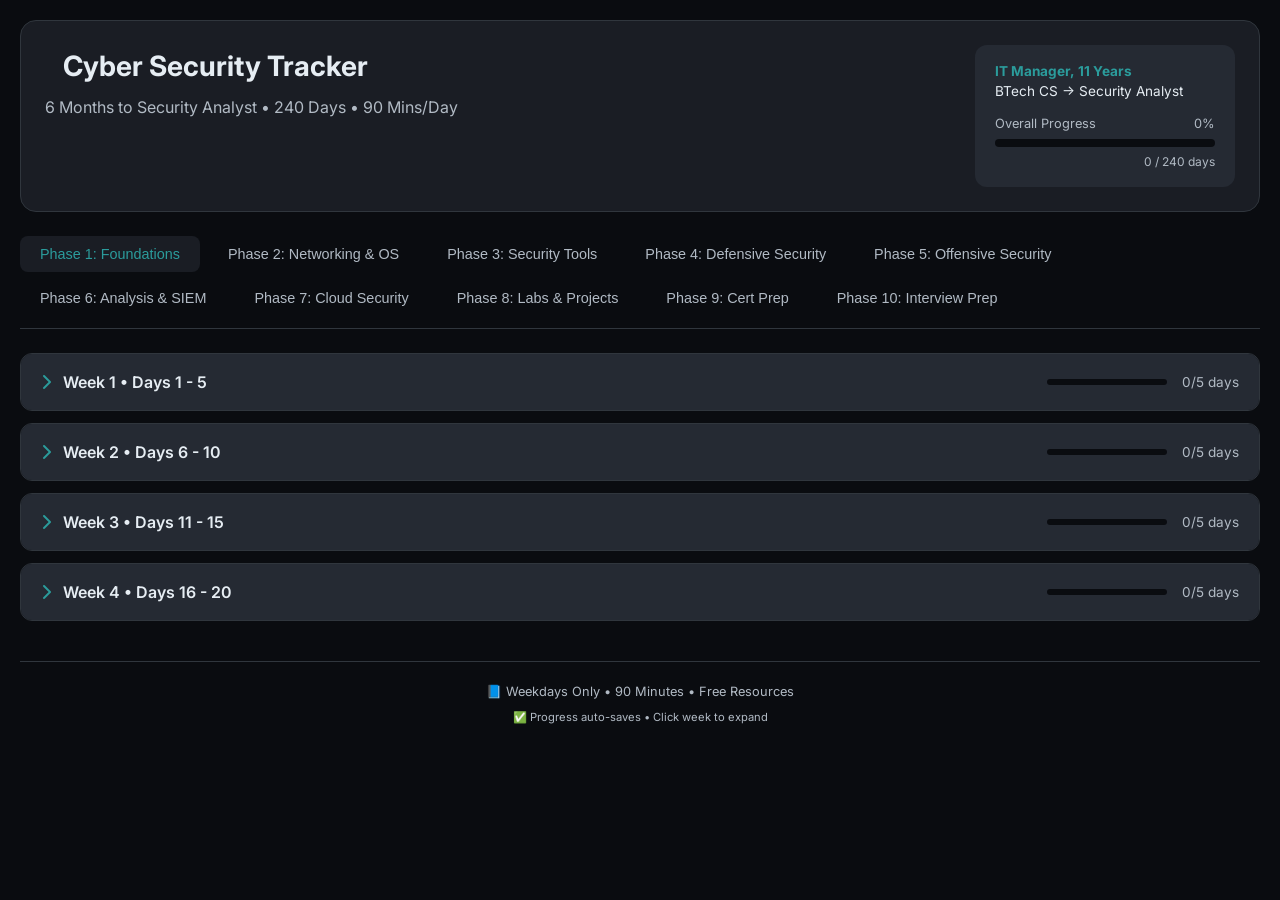
<file: index.html>
<!DOCTYPE html>
<html lang="en">
<head>
    <meta charset="UTF-8">
    <meta name="viewport" content="width=device-width, initial-scale=1.0">
    <title>Cyber Security Tracker | 6-Month Journey</title>
    <link href="https://fonts.googleapis.com/css2?family=Inter:wght@300;400;500;600;700&display=swap" rel="stylesheet">
    <link rel="stylesheet" href="https://cdnjs.cloudflare.com/ajax/libs/font-awesome/6.4.0/css/all.min.css">
    <style>
        * { margin: 0; padding: 0; box-sizing: border-box; }
        :root { --dark: #0a0c10; --card-bg: #1a1d24; --border: #30363d; --text: #e6edf3; --text-dim: #b1bac4; --cyan: #2b9c9c; --green: #3fb950; --blue: #2d7ff9; --orange: #f0883e; }
        body { font-family: 'Inter', sans-serif; background: var(--dark); color: var(--text); line-height: 1.5; }
        .app { max-width: 1400px; margin: 0 auto; padding: 20px; }
        .header { background: var(--card-bg); border-radius: 16px; padding: 24px; margin-bottom: 24px; border: 1px solid var(--border); display: flex; justify-content: space-between; flex-wrap: wrap; gap: 20px; }
        .header-main h1 { font-size: 1.75rem; margin-bottom: 8px; }
        .header-main h1 i { color: var(--cyan); margin-right: 12px; }
        .header-main p { color: var(--text-dim); }
        .profile-card { background: #252a33; padding: 16px 20px; border-radius: 12px; min-width: 260px; }
        .profile-text { margin-bottom: 12px; font-size: 0.85rem; }
        .profile-text strong { color: var(--cyan); display: block; }
        .overall-progress { width: 100%; }
        .progress-row { display: flex; justify-content: space-between; font-size: 0.8rem; margin-bottom: 6px; color: var(--text-dim); }
        .progress-bar { background: var(--dark); border-radius: 8px; height: 8px; overflow: hidden; }
        .progress-fill { background: linear-gradient(90deg, var(--cyan), var(--green)); width: 0%; height: 100%; transition: width 0.3s; }
        .progress-stats { font-size: 0.75rem; color: var(--text-dim); text-align: right; margin-top: 6px; }
        .phase-tabs { display: flex; gap: 8px; margin-bottom: 24px; flex-wrap: wrap; border-bottom: 1px solid var(--border); padding-bottom: 12px; }
        .phase-btn { padding: 10px 20px; background: transparent; border: none; color: var(--text-dim); font-size: 0.9rem; font-weight: 500; cursor: pointer; border-radius: 8px; transition: all 0.2s; }
        .phase-btn:hover { background: var(--card-bg); color: var(--text); }
        .phase-btn.active { color: var(--cyan); background: var(--card-bg); }
        .week-card { background: var(--card-bg); border-radius: 12px; border: 1px solid var(--border); margin-bottom: 12px; overflow: hidden; }
        .week-header { display: flex; justify-content: space-between; align-items: center; padding: 16px 20px; cursor: pointer; background: #252a33; transition: background 0.2s; }
        .week-header:hover { background: var(--dark); }
        .week-title { display: flex; align-items: center; gap: 12px; font-weight: 600; }
        .week-title i { transition: transform 0.2s; color: var(--cyan); }
        .week-card.open .week-title i { transform: rotate(90deg); }
        .week-progress { display: flex; align-items: center; gap: 15px; }
        .week-progress-bar { width: 120px; height: 6px; background: var(--dark); border-radius: 4px; overflow: hidden; }
        .week-progress-fill { height: 100%; background: var(--green); width: 0%; }
        .week-progress-text { font-size: 0.85rem; color: var(--text-dim); }
        .days-grid { display: none; padding: 20px; gap: 16px; grid-template-columns: repeat(auto-fill, minmax(340px, 1fr)); }
        .week-card.open .days-grid { display: grid; }
        .day-card { background: #252a33; border-radius: 12px; padding: 16px; border-left: 4px solid var(--border); transition: all 0.2s; }
        .day-card.today { border-left-color: var(--orange); box-shadow: 0 0 0 1px var(--orange); }
        .day-card.completed { background: #1e3a2f; border-left-color: var(--green); }
        .day-header { display: flex; justify-content: space-between; align-items: center; margin-bottom: 16px; padding-bottom: 12px; border-bottom: 1px solid var(--border); }
        .day-name { font-weight: 600; font-size: 1rem; }
        .day-name i { margin-right: 8px; }
        .check-icon { color: var(--green); font-size: 1.2rem; }
        .slot { margin-bottom: 12px; }
        .slot-label { font-size: 0.7rem; text-transform: uppercase; font-weight: 600; color: var(--cyan); margin-bottom: 4px; }
        .slot a { color: var(--blue); text-decoration: none; font-size: 0.85rem; display: block; word-break: break-word; }
        .slot a:hover { text-decoration: underline; color: var(--text); }
        .slot-note { font-size: 0.75rem; color: var(--text-dim); margin-top: 4px; }
        .note-text { font-size: 0.85rem; color: var(--text-dim); font-style: italic; }
        .mark-btn { width: 100%; margin-top: 12px; padding: 8px; background: var(--dark); border: 1px solid var(--border); color: var(--text); border-radius: 6px; cursor: pointer; font-size: 0.85rem; transition: all 0.2s; }
        .mark-btn:hover { background: var(--green); border-color: var(--green); color: var(--dark); }
        .mark-btn.done { background: var(--green); color: var(--dark); cursor: default; opacity: 0.7; }
        .toast { position: fixed; bottom: 20px; right: 20px; background: var(--green); color: var(--dark); padding: 12px 20px; border-radius: 8px; display: flex; align-items: center; gap: 10px; z-index: 1000; }
        .toast.hidden { display: none; }
        .footer { margin-top: 40px; padding: 20px; text-align: center; border-top: 1px solid var(--border); color: var(--text-dim); font-size: 0.8rem; }
        .small { font-size: 0.7rem; margin-top: 8px; }
        @media (max-width: 768px) { .app { padding: 12px; } .header { flex-direction: column; } .phase-tabs { overflow-x: auto; flex-wrap: nowrap; } .phase-btn { white-space: nowrap; } .days-grid { grid-template-columns: 1fr; } .week-header { flex-direction: column; gap: 10px; align-items: flex-start; } }
    </style>
</head>
<body>
    <div class="app">
        <div class="header">
            <div class="header-main">
                <h1><i class="fas fa-shield-haltered"></i> Cyber Security Tracker</h1>
                <p>6 Months to Security Analyst • 240 Days • 90 Mins/Day</p>
            </div>
            <div class="profile-card">
                <div class="profile-text">
                    <strong>IT Manager, 11 Years</strong>
                    <span>BTech CS → Security Analyst</span>
                </div>
                <div class="overall-progress">
                    <div class="progress-row"><span>Overall Progress</span><span id="overallPercent">0%</span></div>
                    <div class="progress-bar"><div class="progress-fill" id="overallFill"></div></div>
                    <div class="progress-stats"><span id="completedDays">0</span> / <span id="totalDays">240</span> days</div>
                </div>
            </div>
        </div>
        <div class="phase-tabs" id="phaseTabs"></div>
        <div class="weeks-container" id="weeksContainer"></div>
        <div id="toastMsg" class="toast hidden"><i class="fas fa-check-circle"></i> Saved</div>
        <div class="footer"><p>📘 Weekdays Only • 90 Minutes • Free Resources</p><p class="small">✅ Progress auto-saves • Click week to expand</p></div>
    </div>

    <script>
        // ========== SETTINGS ==========
        const APP = {
            storageKey: 'cy6',
            totalDays: 240,
            daysPerWeek: 5,
            phases: [
                { id: 0, name: 'Phase 1: Foundations', weeks: 4, startDay: 1 },
                { id: 1, name: 'Phase 2: Networking & OS', weeks: 4, startDay: 21 },
                { id: 2, name: 'Phase 3: Security Tools', weeks: 4, startDay: 41 },
                { id: 3, name: 'Phase 4: Defensive Security', weeks: 4, startDay: 61 },
                { id: 4, name: 'Phase 5: Offensive Security', weeks: 4, startDay: 81 },
                { id: 5, name: 'Phase 6: Analysis & SIEM', weeks: 4, startDay: 101 },
                { id: 6, name: 'Phase 7: Cloud Security', weeks: 4, startDay: 121 },
                { id: 7, name: 'Phase 8: Labs & Projects', weeks: 4, startDay: 141 },
                { id: 8, name: 'Phase 9: Cert Prep', weeks: 4, startDay: 161 },
                { id: 9, name: 'Phase 10: Interview Prep', weeks: 4, startDay: 181 }
            ],
            getDayNumber: function(phaseId, week, day) {
                const phase = this.phases[phaseId];
                return phase.startDay + (week * 5) + day;
            }
        };

        // ========== CURRICULUM DATA WITH WATCH/READ/LAB ==========
        const CURRICULUM = {};
        
        // Build Phase 0 with complete data (Watch, Read, Lab, Notes)
        const phase0Weeks = [];
        
        // Week 1 data - complete with all sections
        const week1Data = [
            { watch: 'https://www.youtube.com/watch?v=inWWhr5tnEA', watchText: '🎬 Cybersecurity Fundamentals', read: 'https://www.cisa.gov/cybersecurity-basics', readText: '📖 CISA Cybersecurity Basics', lab: 'https://tryhackme.com/r/room/introtocyber', labText: '💻 TryHackMe: Intro to Cyber Security', notes: '📝 CIA triad, basic security concepts' },
            { watch: 'https://www.youtube.com/watch?v=5k9e1xYp3HI', watchText: '🎬 Security Principles', read: 'https://csrc.nist.gov/glossary', readText: '📖 NIST Cybersecurity Glossary', lab: 'https://tryhackme.com/r/room/securityprinciples', labText: '💻 TryHackMe: Security Principles', notes: '📝 Authentication, authorization, accounting' },
            { watch: 'https://www.youtube.com/watch?v=z5nc9MDbvkw', watchText: '🎬 CIA Triad Deep Dive', read: 'https://www.sans.org/security-resources/', readText: '📖 SANS Reading Room', lab: 'https://tryhackme.com/r/room/introtois', labText: '💻 TryHackMe: Intro to Information Security', notes: '📝 Confidentiality, Integrity, Availability' },
            { watch: 'https://www.youtube.com/watch?v=sdpxddDzXfE', watchText: '🎬 Threats & Vulnerabilities', read: 'https://owasp.org/www-project-top-ten/', readText: '📖 OWASP Top 10', lab: 'https://tryhackme.com/r/room/vulnerabilities101', labText: '💻 TryHackMe: Vulnerabilities 101', notes: '📝 Risk assessment basics' },
            { watch: 'https://www.youtube.com/watch?v=auW3bT7XJbM', watchText: '🎬 Security Controls', read: 'https://www.iso.org/isoiec-27001-information-security.html', readText: '📖 ISO 27001 Overview', lab: 'https://tryhackme.com/r/room/securityframeworks', labText: '💻 TryHackMe: Security Frameworks', notes: '📝 Administrative, technical, physical controls' }
        ];
        
        // Week 2 data
        const week2Data = [
            { watch: 'https://www.youtube.com/watch?v=inWWhr5tnEA', watchText: '🎬 Cybersecurity Review', read: 'https://www.cisa.gov/cybersecurity-basics', readText: '📖 CISA Review', lab: 'https://tryhackme.com/r/room/introtocyber', labText: '💻 TryHackMe Review', notes: '📝 Review and practice' },
            { watch: 'https://www.youtube.com/watch?v=5k9e1xYp3HI', watchText: '🎬 Security Principles Review', read: 'https://csrc.nist.gov/glossary', readText: '📖 NIST Review', lab: 'https://tryhackme.com/r/room/securityprinciples', labText: '💻 Principles Lab', notes: '📝 Apply to scenarios' },
            { watch: 'https://www.youtube.com/watch?v=z5nc9MDbvkw', watchText: '🎬 CIA Triad Examples', read: 'https://www.sans.org/security-resources/', readText: '📖 SANS Articles', lab: 'https://tryhackme.com/r/room/introtois', labText: '💻 InfoSec Lab', notes: '📝 Real-world examples' },
            { watch: 'https://www.youtube.com/watch?v=sdpxddDzXfE', watchText: '🎬 Vulnerability Assessment', read: 'https://owasp.org/www-project-top-ten/', readText: '📖 OWASP Deep Dive', lab: 'https://tryhackme.com/r/room/vulnerabilities101', labText: '💻 Vulns Lab', notes: '📝 Identify vulnerabilities' },
            { watch: 'https://www.youtube.com/watch?v=auW3bT7XJbM', watchText: '🎬 Controls Review', read: 'https://www.iso.org/isoiec-27001-information-security.html', readText: '📖 ISO Controls', lab: 'https://tryhackme.com/r/room/securityframeworks', labText: '💻 Frameworks Lab', notes: '📝 Map controls to requirements' }
        ];
        
        phase0Weeks[0] = week1Data;
        phase0Weeks[1] = week2Data;
        phase0Weeks[2] = week1Data.map(d => ({ ...d, notes: d.notes + ' - Practice' }));
        phase0Weeks[3] = week2Data.map(d => ({ ...d, notes: d.notes + ' - Apply' }));
        
        // Convert to the format expected by renderer
        CURRICULUM[0] = phase0Weeks.map(week => 
            week.map(day => ({
                watch: { url: day.watch, text: day.watchText },
                read: { url: day.read, text: day.readText },
                lab: { url: day.lab, text: day.labText },
                notes: day.notes
            }))
        );
        
        // Fill phases 1-9 with placeholder data (still has all sections)
        for (let p = 1; p < 10; p++) {
            CURRICULUM[p] = [];
            for (let w = 0; w < 4; w++) {
                CURRICULUM[p][w] = [];
                for (let d = 0; d < 5; d++) {
                    CURRICULUM[p][w][d] = {
                        watch: { url: 'https://www.youtube.com/watch?v=qrRqN2HZw98', text: '🎬 Advanced Security Concepts' },
                        read: { url: 'https://www.securityweek.com/', text: '📖 Security Week Articles' },
                        lab: { url: 'https://tryhackme.com/r/room/securityoperations', text: '💻 Security Operations Lab' },
                        notes: '📝 Continue building your cybersecurity knowledge'
                    };
                }
            }
        }

        // ========== MAIN APP ==========
        const Tracker = {
            currentPhase: 0,
            completedDays: [],
            
            init: function() {
                const saved = localStorage.getItem(APP.storageKey);
                this.completedDays = saved ? JSON.parse(saved) : [];
                this.render();
            },
            
            saveData: function() {
                localStorage.setItem(APP.storageKey, JSON.stringify(this.completedDays));
                this.updateProgress();
            },
            
            render: function() {
                this.renderPhases();
                this.renderWeeks();
                this.updateProgress();
            },
            
            renderPhases: function() {
                const container = document.getElementById('phaseTabs');
                if (!container) return;
                container.innerHTML = '';
                APP.phases.forEach((phase, i) => {
                    const btn = document.createElement('button');
                    btn.className = `phase-btn ${i === this.currentPhase ? 'active' : ''}`;
                    btn.textContent = phase.name;
                    btn.onclick = () => { this.currentPhase = i; this.render(); };
                    container.appendChild(btn);
                });
            },
            
            renderWeeks: function() {
                const container = document.getElementById('weeksContainer');
                if (!container) return;
                container.innerHTML = '';
                const phase = APP.phases[this.currentPhase];
                for (let w = 0; w < phase.weeks; w++) this.renderWeek(w, container);
            },
            
            renderWeek: function(weekIndex, container) {
                const phase = APP.phases[this.currentPhase];
                const weekDiv = document.createElement('div');
                weekDiv.className = 'week-card';
                weekDiv.dataset.week = weekIndex;
                
                let done = 0;
                for (let d = 0; d < 5; d++) {
                    if (this.completedDays.includes(APP.getDayNumber(this.currentPhase, weekIndex, d))) done++;
                }
                const percent = (done / 5) * 100;
                
                const header = document.createElement('div');
                header.className = 'week-header';
                header.onclick = () => weekDiv.classList.toggle('open');
                header.innerHTML = `
                    <div class="week-title"><i class="fas fa-chevron-right"></i><span>Week ${weekIndex + 1} • Days ${phase.startDay + weekIndex * 5} - ${phase.startDay + weekIndex * 5 + 4}</span></div>
                    <div class="week-progress"><div class="week-progress-bar"><div class="week-progress-fill" style="width: ${percent}%"></div></div><div class="week-progress-text">${done}/5 days</div></div>
                `;
                
                const grid = document.createElement('div');
                grid.className = 'days-grid';
                for (let d = 0; d < 5; d++) grid.appendChild(this.renderDay(weekIndex, d));
                
                weekDiv.appendChild(header);
                weekDiv.appendChild(grid);
                container.appendChild(weekDiv);
            },
            
            renderDay: function(weekIndex, dayIndex) {
                const dayNum = APP.getDayNumber(this.currentPhase, weekIndex, dayIndex);
                const content = CURRICULUM[this.currentPhase][weekIndex][dayIndex];
                const completed = this.completedDays.includes(dayNum);
                const dayNames = ['Monday', 'Tuesday', 'Wednesday', 'Thursday', 'Friday'];
                
                const card = document.createElement('div');
                card.className = `day-card ${completed ? 'completed' : ''}`;
                card.dataset.day = dayNum;
                card.innerHTML = `
                    <div class="day-header"><div class="day-name"><i class="fas fa-calendar-day"></i>Day ${dayNum}: ${dayNames[dayIndex]}</div>${completed ? '<i class="fas fa-check-circle check-icon"></i>' : ''}</div>
                    <div class="slot"><div class="slot-label"><i class="fas fa-play"></i> WATCH</div><a href="${content.watch.url}" target="_blank" rel="noopener noreferrer">${content.watch.text}</a></div>
                    <div class="slot"><div class="slot-label"><i class="fas fa-book"></i> READ</div><a href="${content.read.url}" target="_blank" rel="noopener noreferrer">${content.read.text}</a></div>
                    <div class="slot"><div class="slot-label"><i class="fas fa-flask"></i> LAB</div><a href="${content.lab.url}" target="_blank" rel="noopener noreferrer">${content.lab.text}</a></div>
                    <div class="slot"><div class="slot-label"><i class="fas fa-pen"></i> NOTES</div><div class="note-text">${content.notes}</div><div class="slot-note">✍️ Write in your notebook</div></div>
                    <button class="mark-btn ${completed ? 'done' : ''}" ${completed ? 'disabled' : ''}>${completed ? '✓ Completed' : '✓ Mark Done'}</button>
                `;
                
                const btn = card.querySelector('.mark-btn');
                if (!completed) {
                    btn.onclick = (e) => {
                        e.stopPropagation();
                        if (this.completedDays.includes(dayNum)) return;
                        this.completedDays.push(dayNum);
                        this.saveData();
                        btn.textContent = '✓ Completed';
                        btn.classList.add('done');
                        btn.disabled = true;
                        card.classList.add('completed');
                        const headerDiv = card.querySelector('.day-header');
                        if (!headerDiv.querySelector('.check-icon')) {
                            const check = document.createElement('i');
                            check.className = 'fas fa-check-circle check-icon';
                            headerDiv.appendChild(check);
                        }
                        this.updateWeekProgress(dayNum);
                        const toast = document.getElementById('toastMsg');
                        if (toast) { toast.classList.remove('hidden'); setTimeout(() => toast.classList.add('hidden'), 2000); }
                    };
                }
                return card;
            },
            
            updateWeekProgress: function(dayNum) {
                for (let p = 0; p < APP.phases.length; p++) {
                    const phase = APP.phases[p];
                    if (dayNum >= phase.startDay && dayNum <= phase.startDay + (phase.weeks * 5) - 1 && p === this.currentPhase) {
                        const weekIdx = Math.floor((dayNum - phase.startDay) / 5);
                        const weekCard = document.querySelector(`.week-card[data-week="${weekIdx}"]`);
                        if (weekCard) {
                            let done = 0;
                            for (let d = 0; d < 5; d++) if (this.completedDays.includes(APP.getDayNumber(p, weekIdx, d))) done++;
                            const fill = weekCard.querySelector('.week-progress-fill');
                            const text = weekCard.querySelector('.week-progress-text');
                            if (fill) fill.style.width = `${(done / 5) * 100}%`;
                            if (text) text.textContent = `${done}/5 days`;
                        }
                        break;
                    }
                }
            },
            
            updateProgress: function() {
                const done = this.completedDays.length;
                const percent = (done / APP.totalDays) * 100;
                const fill = document.getElementById('overallFill');
                const percentSpan = document.getElementById('overallPercent');
                const doneSpan = document.getElementById('completedDays');
                if (fill) fill.style.width = `${percent}%`;
                if (percentSpan) percentSpan.textContent = `${Math.round(percent)}%`;
                if (doneSpan) doneSpan.textContent = done;
            }
        };
        
        document.addEventListener('DOMContentLoaded', () => Tracker.init());
    </script>
</body>
</html>
</file>
